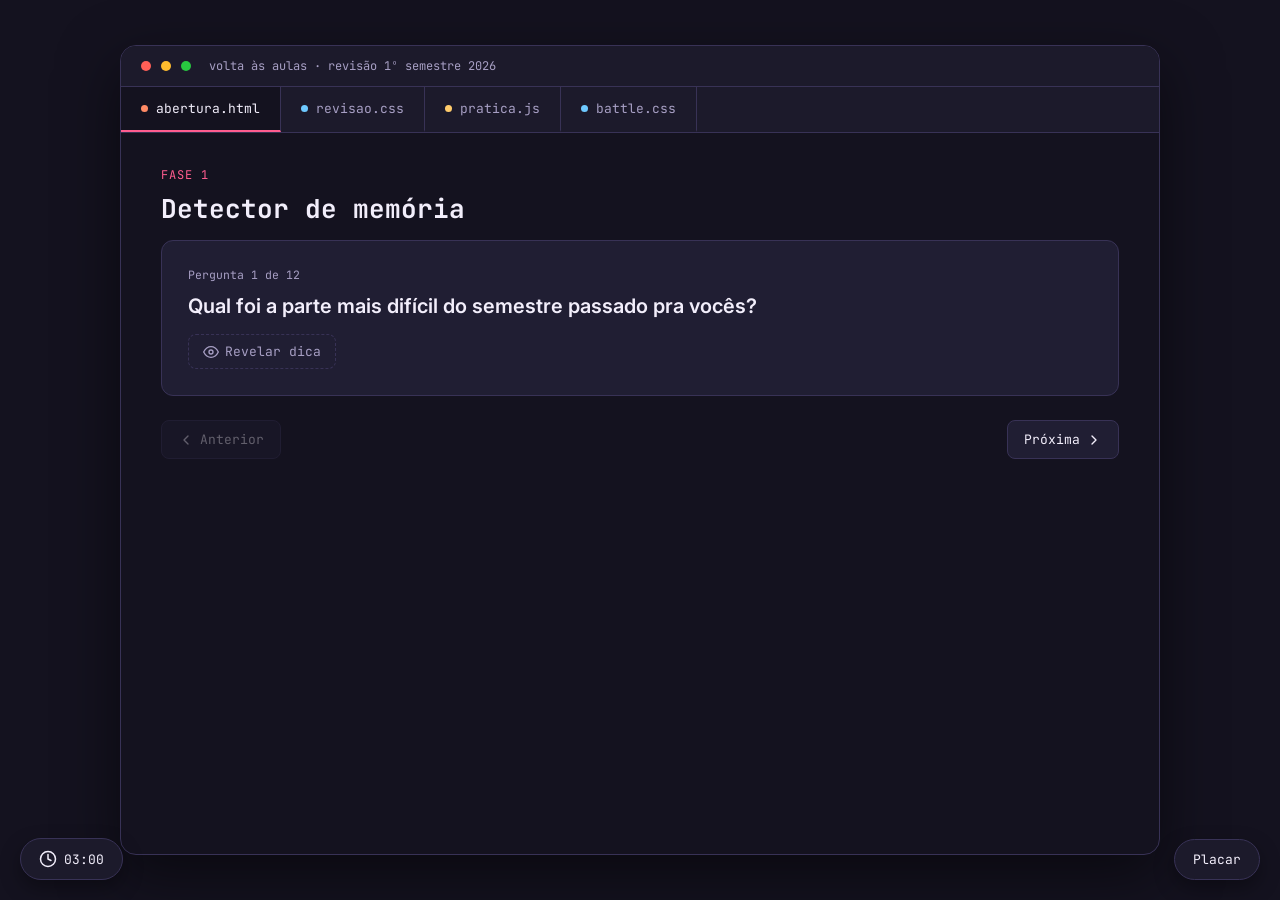
<file: index.html>
<!DOCTYPE html>
<html lang="pt-br">
<head>
<meta charset="UTF-8">
<meta name="viewport" content="width=device-width, initial-scale=1.0">
<title>Volta às Aulas - Revisão</title>
<link rel="preconnect" href="https://fonts.googleapis.com">
<link rel="preconnect" href="https://fonts.gstatic.com" crossorigin>
<link href="https://fonts.googleapis.com/css2?family=JetBrains+Mono:wght@400;500;700;800&family=Inter:wght@400;500;600;700&display=swap" rel="stylesheet">
<link rel="stylesheet" href="styles.css">
</head>
<body>
  <div class="app-root" id="app">
    <div class="titlebar">
      <span class="tb-dot" style="background:#ff5f57"></span>
      <span class="tb-dot" style="background:#febc2e"></span>
      <span class="tb-dot" style="background:#28c840"></span>
      <span class="tb-title">volta às aulas · revisão 1º semestre 2026</span>
    </div>

    <div class="tabbar" id="tabbar"></div>

    <div class="content-pane">
      <div id="phase-content"></div>
      <div id="floating-container"></div>
    </div>

    
    <div class="floating floating-left" style="left: auto; right: 20px;">
      <a href="./placar.html" target="_blank" style="text-decoration: none;" class="float-fab">Placar</a>
    </div>
  </div>

  <script src="script.js"></script>
</body>
</html>
</file>
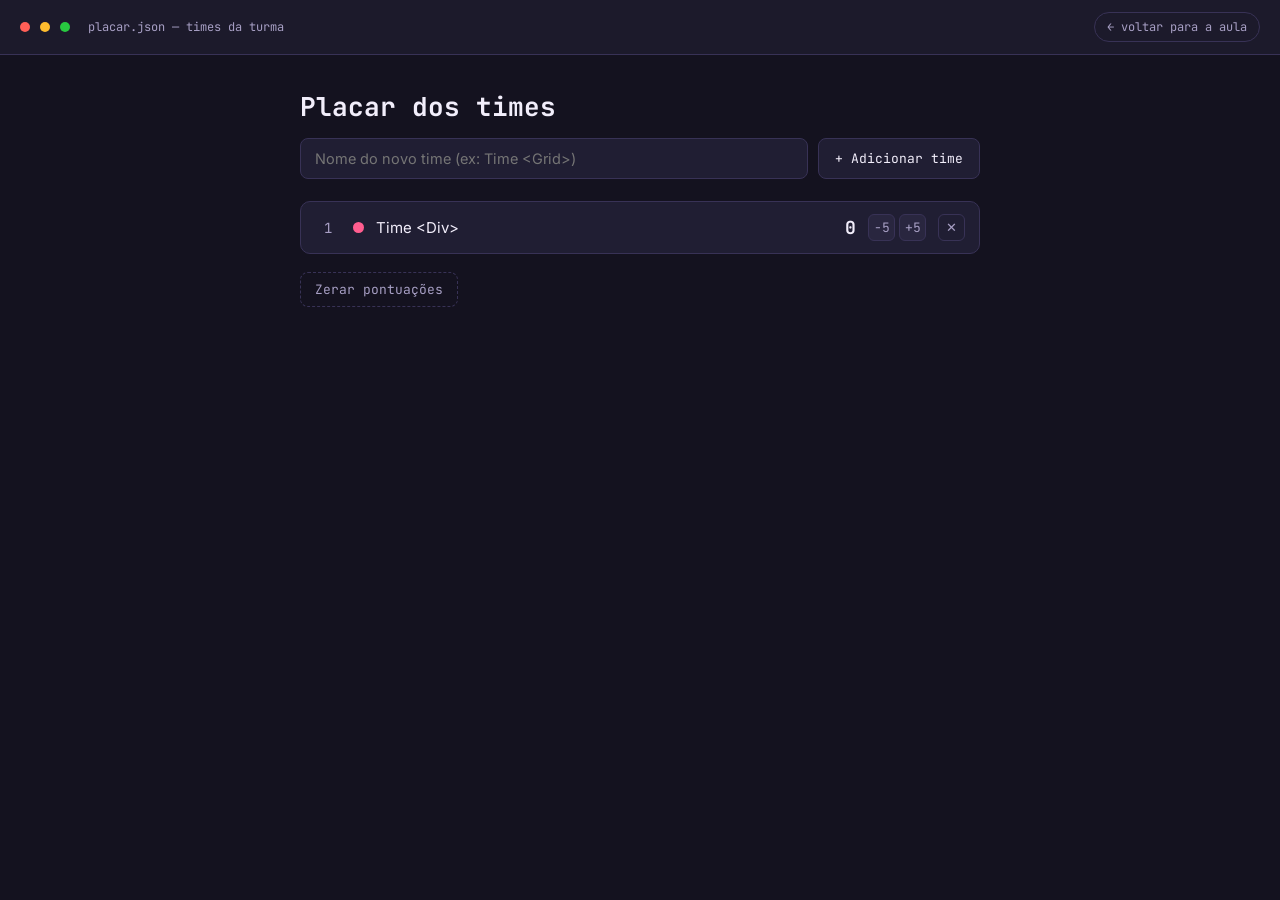
<file: placar.html>
<!DOCTYPE html>
<html lang="pt-br">
<head>
<meta charset="UTF-8">
<meta name="viewport" content="width=device-width, initial-scale=1.0">
<title>Placar — Aula de revisão</title>
<link rel="preconnect" href="https://fonts.googleapis.com">
<link rel="preconnect" href="https://fonts.gstatic.com" crossorigin>
<link href="https://fonts.googleapis.com/css2?family=JetBrains+Mono:wght@400;500;700;800&family=Inter:wght@400;500;600;700&display=swap" rel="stylesheet">
<link rel="stylesheet" href="placar.css">
</head>
<body>
  <div class="app-root">
    <div class="titlebar">
      <span class="tb-dot" style="background:#ff5f57"></span>
      <span class="tb-dot" style="background:#febc2e"></span>
      <span class="tb-dot" style="background:#28c840"></span>
      <span class="tb-title">placar.json — times da turma</span>
      <a class="tb-back" href="index.html">&larr; voltar para a aula</a>
    </div>

    <div class="content-pane">
      <h2 class="phase-title">Placar dos times</h2>

      <div class="add-team-row">
        <input id="new-team-input" class="add-team-input" type="text" placeholder="Nome do novo time (ex: Time &lt;Grid&gt;)">
        <button id="add-team-btn" class="btn-outline">+ Adicionar time</button>
      </div>

      <div class="scoreboard-full" id="scoreboard-list"></div>

      <div class="board-actions">
        <button id="reset-scores-btn" class="btn-ghost">Zerar pontuações</button>
      </div>
    </div>
  </div>

  <script src="placar.js"></script>
</body>
</html>
</file>
<file: styles.css>
* { box-sizing: border-box; }

body {
  margin: 0;
  padding: 40px 20px;
  background: radial-gradient(circle at top, #1a172a 0%, #0c0b12 100%);
  min-height: 100vh;
  display: flex;
  justify-content: center;
  align-items: center;
  box-sizing: border-box;
}

:root {
  --bg: #14121f;
  --bg-elevated: #1c1a2b;
  --surface: #201e33;
  --surface-2: #29263f;
  --border: #383256;
  --text: #f2eefb;
  --text-dim: #a79fc4;
  --pink: #ff5d8f;
  --blue: #6ec9ff;
  --green: #a8e66c;
  --yellow: #ffcb6b;
  --purple: #b98eff;
  --red: #ff6b6b;
  --accent: var(--pink);
  --font-sans: 'Inter', sans-serif;
  --font-mono: 'JetBrains Mono', monospace;
}

html, body {
  margin: 0;
  padding: 0;
  background: var(--bg);
  color: var(--text);
  font-family: var(--font-sans);
  min-height: 100vh;
}

::selection { background: var(--pink); color: #14121f; }

.app-root {
  background: var(--bg);
  color: var(--text);
  border-radius: 16px;
  min-height: 90vh;
  display: flex;
  flex-direction: column;
  overflow: hidden;
  border: 1px solid var(--border);
  box-shadow: 0 20px 60px rgba(0,0,0,0.5);
  --font-sans: 'Inter', sans-serif;
  --font-mono: 'JetBrains Mono', monospace;
  width: 100%;
  max-width: 1040px;
  position: relative;
}

.app-root * { box-sizing: border-box; }
.app-root ::selection { background: var(--pink); color: #14121f; }

/* titlebar */
.titlebar {
  display: flex; align-items: center; gap: 10px;
  padding: 12px 20px; background: var(--bg-elevated);
  border-bottom: 1px solid var(--border);
}
.tb-dot { width: 10px; height: 10px; border-radius: 50%; flex-shrink: 0; }
.tb-title { margin-left: 8px; font-family: var(--font-mono); font-size: 12px; color: var(--text-dim); }

/* tabs */
.tabbar { display: flex; overflow-x: auto; background: var(--bg-elevated); border-bottom: 1px solid var(--border); }
.tab {
  display: flex; align-items: center; gap: 8px;
  padding: 13px 20px; font-family: var(--font-mono); font-size: 13px;
  color: var(--text-dim); background: transparent; border: none; cursor: pointer;
  border-right: 1px solid var(--border); white-space: nowrap;
  border-bottom: 2px solid transparent;
}
.tab:hover { color: var(--text); background: rgba(255,255,255,0.02); }
.tab-active { color: var(--text); background: var(--bg); border-bottom: 2px solid var(--pink); }
.tab-ext { width: 7px; height: 7px; border-radius: 50%; flex-shrink: 0; }
.tab-ext-html { background: #ff8a65; }
.tab-ext-css { background: var(--blue); }
.tab-ext-js { background: var(--yellow); }
.tab-ext-json { background: var(--green); }

/* content */
.content-pane { padding: 34px 40px 110px; position: relative; flex: 1; width: 100%; margin: 0 auto; }
.phase-eyebrow { font-family: var(--font-mono); font-size: 12px; text-transform: uppercase; letter-spacing: 0.08em; color: var(--pink); margin-bottom: 8px; }
.phase-title { font-family: var(--font-mono); font-size: 26px; font-weight: 700; margin: 0 0 14px; }
.prompt-comment { font-family: var(--font-mono); font-size: 13px; color: #7c8f66; font-style: italic; margin-bottom: 22px; }
.prose { font-size: 15px; line-height: 1.65; color: var(--text-dim); }

/* warmup */
.warmup-card { background: var(--surface); border: 1px solid var(--border); border-radius: 12px; padding: 26px; margin-bottom: 18px; }
.warmup-index { font-family: var(--font-mono); font-size: 11.5px; color: var(--text-dim); margin-bottom: 10px; }
.warmup-q { font-size: 20px; font-weight: 600; line-height: 1.4; margin: 0 0 14px; }
.warmup-hint { font-size: 14.5px; color: var(--green); background: rgba(168,230,108,0.08); border-left: 3px solid var(--green); padding: 10px 14px; border-radius: 0 8px 8px 0; margin-bottom: 14px; }

.btn-ghost { display: inline-flex; align-items: center; gap: 6px; background: transparent; border: 1px dashed var(--border); color: var(--text-dim); font-family: var(--font-mono); font-size: 13px; padding: 8px 14px; border-radius: 8px; cursor: pointer; }
.btn-ghost:hover { color: var(--text); border-color: var(--pink); }
.btn-outline { display: inline-flex; align-items: center; gap: 6px; background: var(--surface); border: 1px solid var(--border); color: var(--text); font-family: var(--font-mono); font-size: 13px; padding: 10px 16px; border-radius: 8px; cursor: pointer; }
.btn-outline:hover:not(:disabled) { border-color: var(--pink); }
.btn-outline:disabled { opacity: 0.35; cursor: not-allowed; }
.stepper-nav { display: flex; justify-content: space-between; margin-top: 24px; }

/* topic stepper dots */
.topic-stepper { display: flex; gap: 8px; margin-bottom: 20px; flex-wrap: wrap; }
.step-dot { width: 32px; height: 32px; border-radius: 50%; border: 1px solid var(--border); background: var(--surface); color: var(--text-dim); font-family: var(--font-mono); font-size: 12.5px; cursor: pointer; }
.step-dot-active { background: var(--pink); color: #14121f; border-color: var(--pink); font-weight: 700; }
.step-dot-done { border-color: var(--green); color: var(--green); }

.round-card { background: var(--surface); border: 1px solid var(--border); border-radius: 14px; padding: 26px; }
.round-header { display: flex; align-items: center; justify-content: space-between; margin-bottom: 12px; flex-wrap: wrap; gap: 8px; }
.ext-badge { font-family: var(--font-mono); font-size: 11.5px; padding: 4px 10px; border-radius: 6px; }
.ext-html { background: rgba(255,138,101,0.15); color: #ff8a65; }
.ext-css { background: rgba(110,201,255,0.15); color: var(--blue); }
.round-time { display: flex; align-items: center; gap: 5px; font-family: var(--font-mono); font-size: 11.5px; color: var(--text-dim); }
.round-title { font-size: 20px; font-weight: 700; margin: 0 0 8px; }
.round-prompt { font-size: 14.5px; color: var(--text-dim); line-height: 1.6; margin-bottom: 16px; }
.round-challenge { margin-bottom: 14px; }
.round-reveal { margin-top: 14px; padding-top: 14px; border-top: 1px dashed var(--border); }

/* code */
.code-label { font-family: var(--font-mono); font-size: 11px; text-transform: uppercase; letter-spacing: 0.06em; color: var(--text-dim); margin-bottom: 6px; }
.code-pre { font-family: var(--font-mono); font-size: 13px; line-height: 1.65; background: #100e1a; border: 1px solid var(--border); border-radius: 10px; padding: 14px 0; overflow-x: auto; margin: 0 0 16px; }
.code-line { display: flex; padding: 0 16px; }
.code-ln { color: #4a4568; width: 26px; flex-shrink: 0; user-select: none; text-align: right; margin-right: 14px; }
.code-content { white-space: pre; color: var(--text-dim); }
.tk-tag { color: var(--pink); }
.tk-attr { color: var(--yellow); }
.tk-str { color: var(--green); }
.tk-comment { color: #5a5578; font-style: italic; }
.tk-punct { color: var(--text-dim); }

/* demos */
.demo-box { background: var(--surface); border: 1px solid var(--border); border-radius: 14px; padding: 24px; }
.control-group { margin-bottom: 14px; }
.control-label { display: block; font-family: var(--font-mono); font-size: 12px; color: var(--text-dim); margin-bottom: 8px; }
.control-btns { display: flex; gap: 6px; flex-wrap: wrap; }
.chip { font-family: var(--font-mono); font-size: 12px; background: var(--surface-2); border: 1px solid var(--border); color: var(--text-dim); padding: 6px 12px; border-radius: 999px; cursor: pointer; }
.chip:hover { color: var(--text); }
.chip-active { background: var(--pink); color: #14121f; border-color: var(--pink); font-weight: 700; }
.range-input { width: 100%; accent-color: var(--pink); }

.flex-stage { display: flex; gap: 10px; background: #100e1a; border: 1px dashed var(--border); border-radius: 10px; padding: 18px; min-height: 150px; margin-top: 10px; }
.flex-box { width: 60px; height: 60px; border-radius: 8px; display: flex; align-items: center; justify-content: center; font-family: var(--font-mono); font-weight: 700; color: #14121f; flex-shrink: 0; }
.fb-1 { background: var(--pink); }
.fb-2 { background: var(--blue); }
.fb-3 { background: var(--green); }

.demo-hint { font-size: 14px; color: var(--text-dim); margin-bottom: 14px; }
.pseudo-list { list-style: none; margin: 0 0 16px; padding: 0; display: flex; flex-direction: column; gap: 4px; }
.pseudo-list li { padding: 11px 14px; background: var(--surface-2); border-radius: 6px; font-size: 14.5px; border-left: 4px solid transparent; transition: background 0.15s, transform 0.15s; }
.pseudo-list li:first-child { border-left-color: var(--pink); }
.pseudo-list li:last-child { border-left-color: var(--green); }
.pseudo-list li::first-letter { color: var(--yellow); }
.pseudo-list li:nth-child(3) { background: rgba(185,142,255,0.15); border-left-color: var(--purple); }
.pseudo-list li:hover { background: #34304e; transform: translateX(6px); }
.pseudo-btn { font-family: var(--font-mono); font-size: 13.5px; background: var(--surface-2); border: 1px solid var(--border); color: var(--text); padding: 11px 18px; border-radius: 8px; cursor: pointer; }
.pseudo-btn:focus { outline: 3px solid var(--blue); outline-offset: 2px; }
.pseudo-legend { display: flex; flex-wrap: wrap; gap: 14px; margin-top: 16px; font-family: var(--font-mono); font-size: 11.5px; color: var(--text-dim); }
.pseudo-legend .dot { display: inline-block; width: 8px; height: 8px; border-radius: 50%; margin-right: 5px; }

.transition-stage { background: #100e1a; border: 1px dashed var(--border); border-radius: 10px; padding: 32px; display: flex; justify-content: center; }
.transition-btn { font-family: var(--font-mono); font-size: 14.5px; background: var(--surface-2); color: var(--text); border: 1px solid var(--border); padding: 14px 28px; border-radius: 8px; cursor: pointer; transition-property: background, transform; }
.transition-btn:hover { background: var(--pink); color: #14121f; transform: scale(1.1); }
.keyframe-stage { background: #100e1a; border: 1px dashed var(--border); border-radius: 10px; padding: 26px; display: flex; justify-content: center; margin-top: 10px; }
.spin-box { width: 48px; height: 48px; border-radius: 10px; background: linear-gradient(135deg, var(--pink), var(--purple)); animation: spin 2s linear infinite; }
@keyframes spin { from { transform: rotate(0deg); } to { transform: rotate(360deg); } }

/* target stage */
.target-stage { background: #100e1a; border: 1px dashed var(--border); border-radius: 12px; padding: 44px; display: flex; justify-content: center; }
.target-card { background: var(--surface); border: 1px solid var(--border); border-radius: 16px; padding: 28px; width: 230px; text-align: center; transition: transform 0.25s, box-shadow 0.25s; }
.target-card:hover { transform: translateY(-6px); box-shadow: 0 14px 28px rgba(0,0,0,0.35); }
.target-card-avatar { font-size: 42px; margin-bottom: 10px; }
.target-card h3 { margin: 0 0 4px; font-size: 16.5px; }
.target-card-role { color: var(--pink); font-size: 13px; margin: 0 0 10px; }
.target-card-bio { color: var(--text-dim); font-size: 13px; line-height: 1.5; margin: 0 0 16px; }
.target-card-btn { background: var(--pink); color: #14121f; border: none; font-weight: 700; font-family: var(--font-mono); font-size: 13px; padding: 10px 20px; border-radius: 999px; cursor: pointer; width: 100%; }

.battle-target-btn { font-family: var(--font-mono); font-weight: 700; font-size: 14.5px; background: var(--surface-2); color: var(--text); border: 1px solid var(--border); padding: 17px 34px; border-radius: 999px; cursor: pointer; transition: transform 0.3s ease, background 0.3s ease; }
.battle-target-btn:hover { transform: scale(1.08); background: var(--pink); color: #14121f; }

.req-list { list-style: none; padding: 0; margin: 0; display: flex; flex-direction: column; gap: 10px; }
.req-list li { font-size: 14.5px; color: var(--text-dim); line-height: 1.5; }
.req-list code { background: var(--surface-2); padding: 1px 6px; border-radius: 4px; font-family: var(--font-mono); font-size: 13px; color: var(--green); }
.req-tag { display: inline-block; font-family: var(--font-mono); font-size: 11px; text-transform: uppercase; letter-spacing: 0.05em; background: var(--surface-2); color: var(--pink); padding: 3px 8px; border-radius: 5px; margin-right: 8px; }

/* floating widgets */
.floating { position: fixed; bottom: 20px; z-index: 20; }
.floating-left { left: 20px; }
.float-fab { display: flex; align-items: center; gap: 7px; background: var(--bg-elevated); border: 1px solid var(--border); color: var(--text); font-family: var(--font-mono); font-size: 13px; padding: 11px 18px; border-radius: 999px; cursor: pointer; box-shadow: 0 8px 20px rgba(0,0,0,0.35); }
.float-fab:hover { border-color: var(--pink); }
.float-panel { position: absolute; bottom: 56px; background: var(--bg-elevated); border: 1px solid var(--border); border-radius: 14px; padding: 16px; width: 250px; box-shadow: 0 16px 40px rgba(0,0,0,0.4); }
.floating-left .float-panel { left: 0; }

.timer-display { font-family: var(--font-mono); font-size: 36px; font-weight: 700; text-align: center; margin-bottom: 12px; }
.timer-low { color: var(--red); }
.timer-done { color: var(--red); }
.timer-alert { text-align: center; font-family: var(--font-mono); font-size: 11.5px; color: var(--red); margin-bottom: 10px; }
.timer-presets { display: flex; gap: 6px; justify-content: center; margin-bottom: 12px; flex-wrap: wrap; }
.timer-controls { display: flex; gap: 8px; justify-content: center; }
.icon-btn { width: 38px; height: 38px; border-radius: 8px; background: var(--surface); border: 1px solid var(--border); color: var(--text); cursor: pointer; display: flex; align-items: center; justify-content: center; }
.icon-btn:hover:not(:disabled) { border-color: var(--pink); }
.icon-btn:disabled { opacity: 0.4; }

@media (max-width: 720px) {
  .content-pane { padding: 22px 18px 110px; }
}
@media (prefers-reduced-motion: reduce) {
  * { animation: none !important; transition: none !important; }
}
</file>
<file: placar.css>
* { box-sizing: border-box; }

:root {
  --bg: #14121f;
  --bg-elevated: #1c1a2b;
  --surface: #201e33;
  --surface-2: #29263f;
  --border: #383256;
  --text: #f2eefb;
  --text-dim: #a79fc4;
  --pink: #ff5d8f;
  --blue: #6ec9ff;
  --green: #a8e66c;
  --yellow: #ffcb6b;
  --purple: #b98eff;
  --red: #ff6b6b;
  --font-sans: 'Inter', sans-serif;
  --font-mono: 'JetBrains Mono', monospace;
}

html, body {
  margin: 0;
  padding: 0;
  background: var(--bg);
  color: var(--text);
  font-family: var(--font-sans);
  min-height: 100vh;
}
::selection { background: var(--pink); color: #14121f; }

.app-root { min-height: 100vh; display: flex; flex-direction: column; }

/* titlebar */
.titlebar {
  display: flex; align-items: center; gap: 10px;
  padding: 12px 20px; background: var(--bg-elevated);
  border-bottom: 1px solid var(--border);
}
.tb-dot { width: 10px; height: 10px; border-radius: 50%; flex-shrink: 0; }
.tb-title { margin-left: 8px; font-family: var(--font-mono); font-size: 12px; color: var(--text-dim); }
.tb-back { margin-left: auto; font-family: var(--font-mono); font-size: 12px; color: var(--text-dim); text-decoration: none; padding: 6px 12px; border: 1px solid var(--border); border-radius: 999px; }
.tb-back:hover { color: var(--text); border-color: var(--pink); }

/* content */
.content-pane { padding: 34px 40px 60px; max-width: 760px; width: 100%; margin: 0 auto; flex: 1; }
.phase-eyebrow { font-family: var(--font-mono); font-size: 12px; text-transform: uppercase; letter-spacing: 0.08em; color: var(--pink); margin-bottom: 8px; }
.phase-title { font-family: var(--font-mono); font-size: 26px; font-weight: 700; margin: 0 0 14px; }
.prompt-comment { font-family: var(--font-mono); font-size: 13px; color: #7c8f66; font-style: italic; margin-bottom: 24px; }
.prose { font-size: 15px; line-height: 1.6; color: var(--text-dim); }

/* add team */
.add-team-row { display: flex; gap: 10px; margin-bottom: 22px; flex-wrap: wrap; }
.add-team-input { flex: 1; min-width: 220px; background: var(--surface); border: 1px solid var(--border); color: var(--text); font-family: var(--font-sans); font-size: 14.5px; padding: 11px 14px; border-radius: 8px; outline: none; }
.add-team-input:focus { border-color: var(--pink); }
.btn-outline { display: inline-flex; align-items: center; gap: 6px; background: var(--surface); border: 1px solid var(--border); color: var(--text); font-family: var(--font-mono); font-size: 13px; padding: 10px 16px; border-radius: 8px; cursor: pointer; white-space: nowrap; }
.btn-outline:hover { border-color: var(--pink); }
.btn-ghost { display: inline-flex; align-items: center; gap: 6px; background: transparent; border: 1px dashed var(--border); color: var(--text-dim); font-family: var(--font-mono); font-size: 13px; padding: 8px 14px; border-radius: 8px; cursor: pointer; }
.btn-ghost:hover { color: var(--red); border-color: var(--red); }

/* scoreboard list */
.scoreboard-full { display: flex; flex-direction: column; gap: 8px; }
.scoreboard-row { display: flex; align-items: center; gap: 12px; background: var(--surface); border: 1px solid var(--border); border-radius: 10px; padding: 12px 14px; }
.scoreboard-rank { width: 26px; text-align: center; font-family: var(--font-mono); font-size: 14px; color: var(--text-dim); }
.scoreboard-dot { width: 11px; height: 11px; border-radius: 50%; flex-shrink: 0; }
.scoreboard-name { flex: 1; background: transparent; border: none; border-bottom: 1px dashed transparent; color: var(--text); font-size: 15px; font-family: var(--font-sans); outline: none; padding: 2px 0; }
.scoreboard-name:focus { border-bottom: 1px dashed var(--pink); }
.scoreboard-score { font-family: var(--font-mono); font-weight: 700; font-size: 18px; min-width: 34px; text-align: right; }
.scoreboard-btns { display: flex; gap: 4px; }
.icon-btn-sm { width: 27px; height: 27px; border-radius: 6px; background: var(--surface-2); border: 1px solid var(--border); color: var(--text-dim); cursor: pointer; display: flex; align-items: center; justify-content: center; font-family: var(--font-mono); font-size: 13px; }
.icon-btn-sm:hover { color: var(--text); border-color: var(--pink); }
.remove-team-btn { width: 27px; height: 27px; border-radius: 6px; background: transparent; border: 1px solid var(--border); color: var(--text-dim); cursor: pointer; display: flex; align-items: center; justify-content: center; }
.remove-team-btn:hover { color: var(--red); border-color: var(--red); }
.empty-state { color: var(--text-dim); font-size: 14.5px; font-style: italic; padding: 20px 0; }

.board-actions { margin-top: 18px; }

/* points reference */
.points-ref { display: flex; flex-direction: column; gap: 6px; max-width: 520px; }
.points-ref div { display: flex; justify-content: space-between; font-size: 14px; padding: 9px 12px; background: var(--surface); border-radius: 8px; border: 1px solid var(--border); }
.points-ref span { color: var(--text-dim); }
.points-ref b { color: var(--green); font-family: var(--font-mono); }

@media (max-width: 640px) {
  .content-pane { padding: 22px 18px 60px; }
  .tb-title { display: none; }
}
</file>
